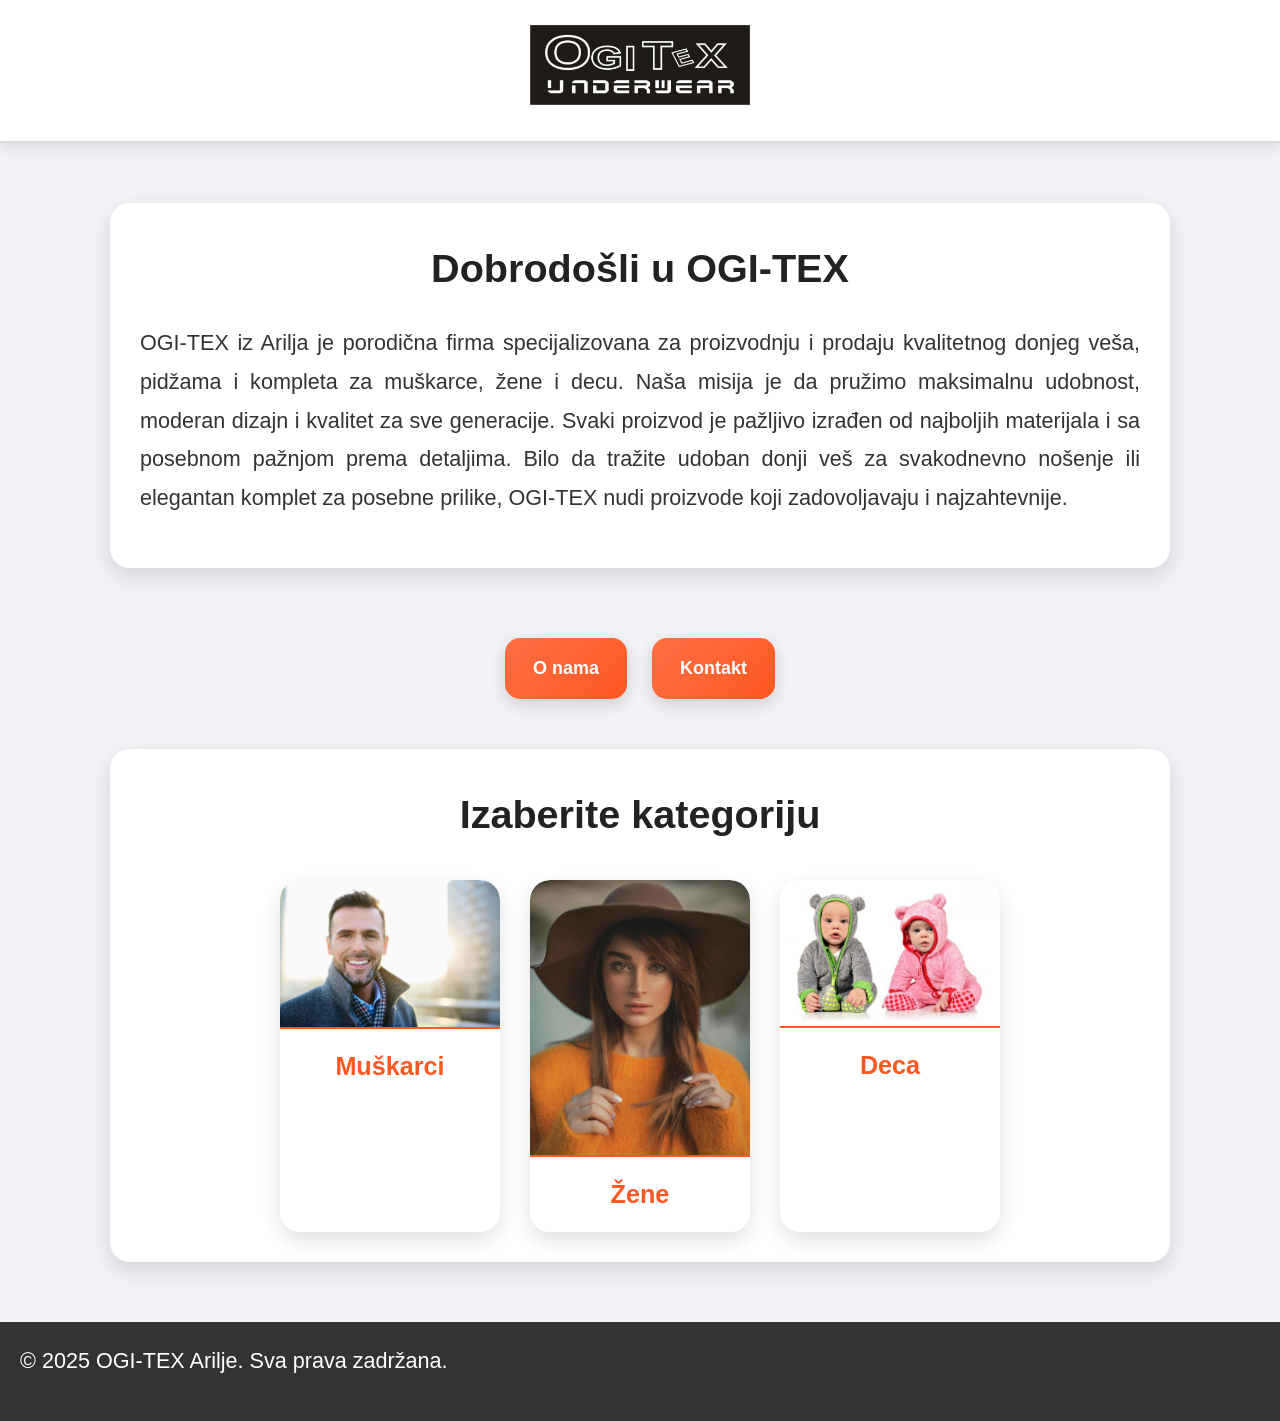
<file: index.html>
<!DOCTYPE html>
<html lang="sr">
<head>
    <meta charset="UTF-8">
    <meta name="viewport" content="width=device-width, initial-scale=1.0">
    <title>OGI-TEX Arilje</title>
    <meta name="description" content="OGI-TEX sivara">
    <meta name="keywords" content="proizvodi,bokserice,majice,kompleti,pidzame,donji ves">
    <meta name="author" content="Ognjen Popadic">
    <link rel="stylesheet" href="style.css">
</head>
<body>
    <header>
        <img src="slike/logo.jpeg" alt="OGI-TEX Logo" class="logo">
    </header>

    <main>
        <section class="intro">
            <h1>Dobrodošli u OGI-TEX</h1>
            <p>
                OGI-TEX iz Arilja je porodična firma specijalizovana za proizvodnju i prodaju kvalitetnog donjeg veša, pidžama i kompleta za muškarce, žene i decu. 
                Naša misija je da pružimo maksimalnu udobnost, moderan dizajn i kvalitet za sve generacije. 
                Svaki proizvod je pažljivo izrađen od najboljih materijala i sa posebnom pažnjom prema detaljima. 
                Bilo da tražite udoban donji veš za svakodnevno nošenje ili elegantan komplet za posebne prilike, 
                OGI-TEX nudi proizvode koji zadovoljavaju i najzahtevnije.
            </p>
        </section>
        <div class="dugmad-nav">
            <a href="o-nama.html" class="dugme">O nama</a>
            <a href="kontakt.html" class="dugme">Kontakt</a>
        </div>

       <section class="kategorije">
    <h2>Izaberite kategoriju</h2>
    <div class="kartice-kategorija">
        <a href="muskarci.html" class="kartica">
            <img src="slike/muskarci.jpg" alt="Muškarci">
            <span>Muškarci</span>
        </a>
        <a href="zene.html" class="kartica">
            <img src="slike/zena.jpg" alt="Žene">
            <span>Žene</span>
        </a>
        <a href="deca.html" class="kartica">
            <img src="slike/deca.jpg" alt="Deca">
            <span>Deca</span>
        </a>
    </div>
</section>


       
    </main>

    <footer>
        <p>&copy; 2025 OGI-TEX Arilje. Sva prava zadržana.</p>
    </footer>
</body>
</html>

</html>
</file>
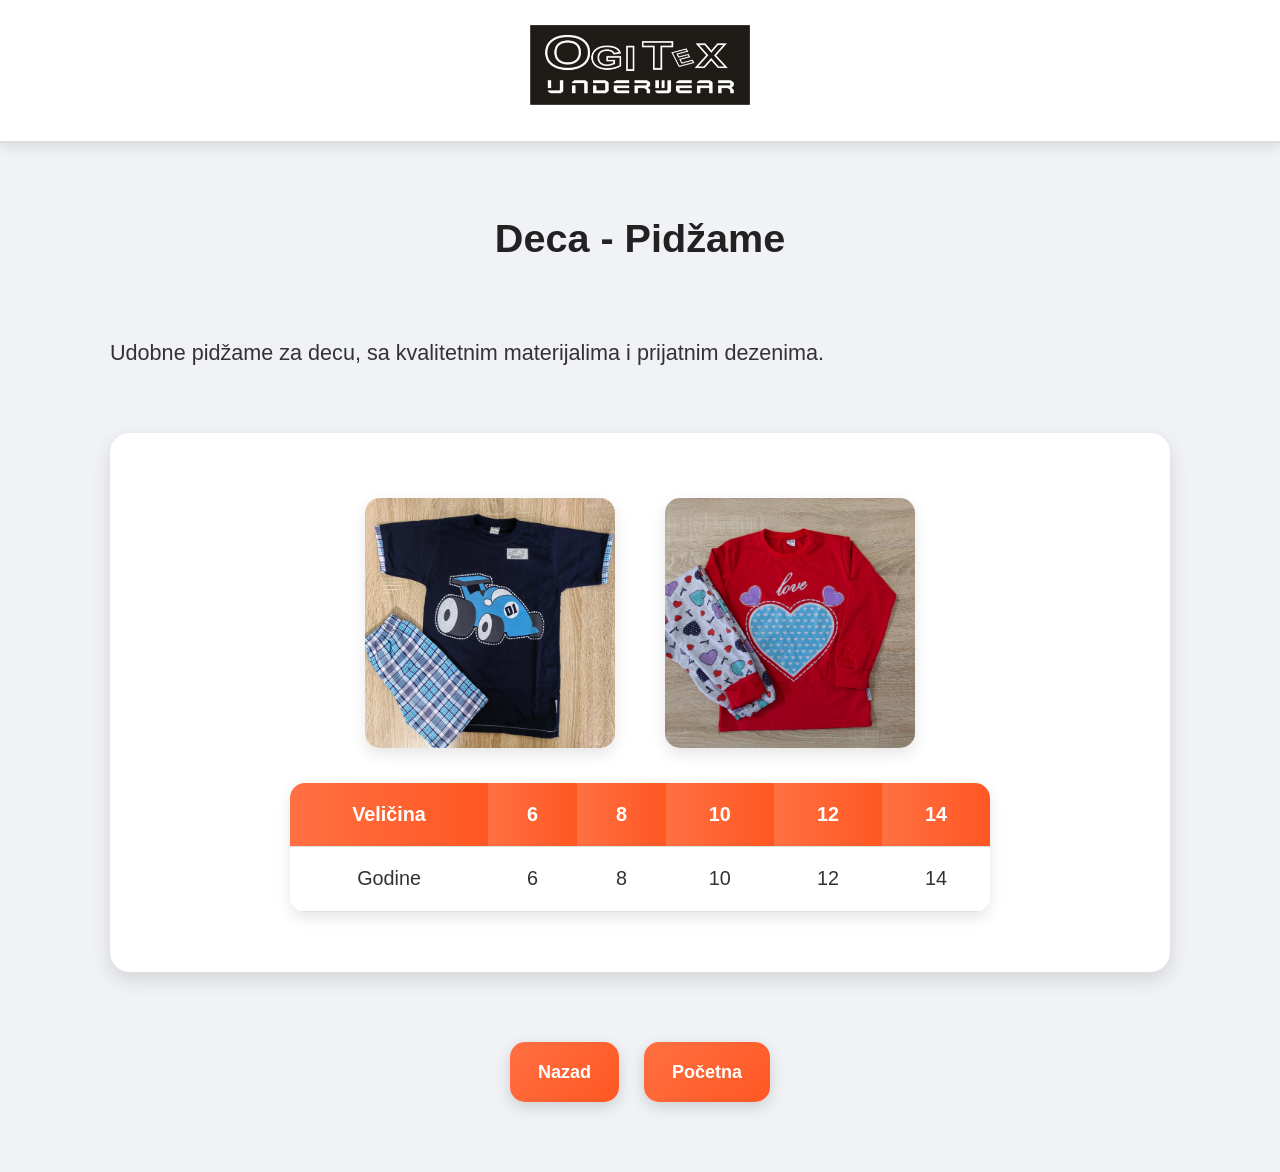
<file: deca-pidzame.html>
<!DOCTYPE html>
<html lang="sr">
<head>
    <meta charset="UTF-8">
    <title>Deca - Pidžame | OGI-TEX</title>
    <link rel="stylesheet" href="style.css">
</head>
<body>
    <header>
        <img src="slike/logo.jpeg" alt="OGI-TEX Logo" class="logo">
    </header>

    <main>
        <h2>Deca - Pidžame</h2>
        <p>Udobne pidžame za decu, sa kvalitetnim materijalima i prijatnim dezenima.</p>

       <section class="proizvod-str">
        <div class="proizvodi-grid">
            <img src="slike/dmpidzama.jpeg" alt="Pidžama 1" class="proizvod-slika">
            <img src="slike/dzpidzama.jpeg" alt="Pidžama 2" class="proizvod-slika">
        </div>

        <table>
            <thead>
                <tr>
                    <th>Veličina</th>
                    <th>6</th>
                    <th>8</th>
                    <th>10</th>
                    <th>12</th>
                    <th>14</th>
                </tr>
            </thead>
            <tbody>
                <tr>
                    <td>Godine</td>
                    <td>6</td>
                    <td>8</td>
                    <td>10</td>
                    <td>12</td>
                    <td>14</td>
                </tr>
            </tbody>
        </table>
        </section>

        <div class="dugmad-nav">
            <a href="deca.html" class="dugme">Nazad</a>
            <a href="index.html" class="dugme">Početna</a>
        </div>
    </main>
</body>
</html>
</file>
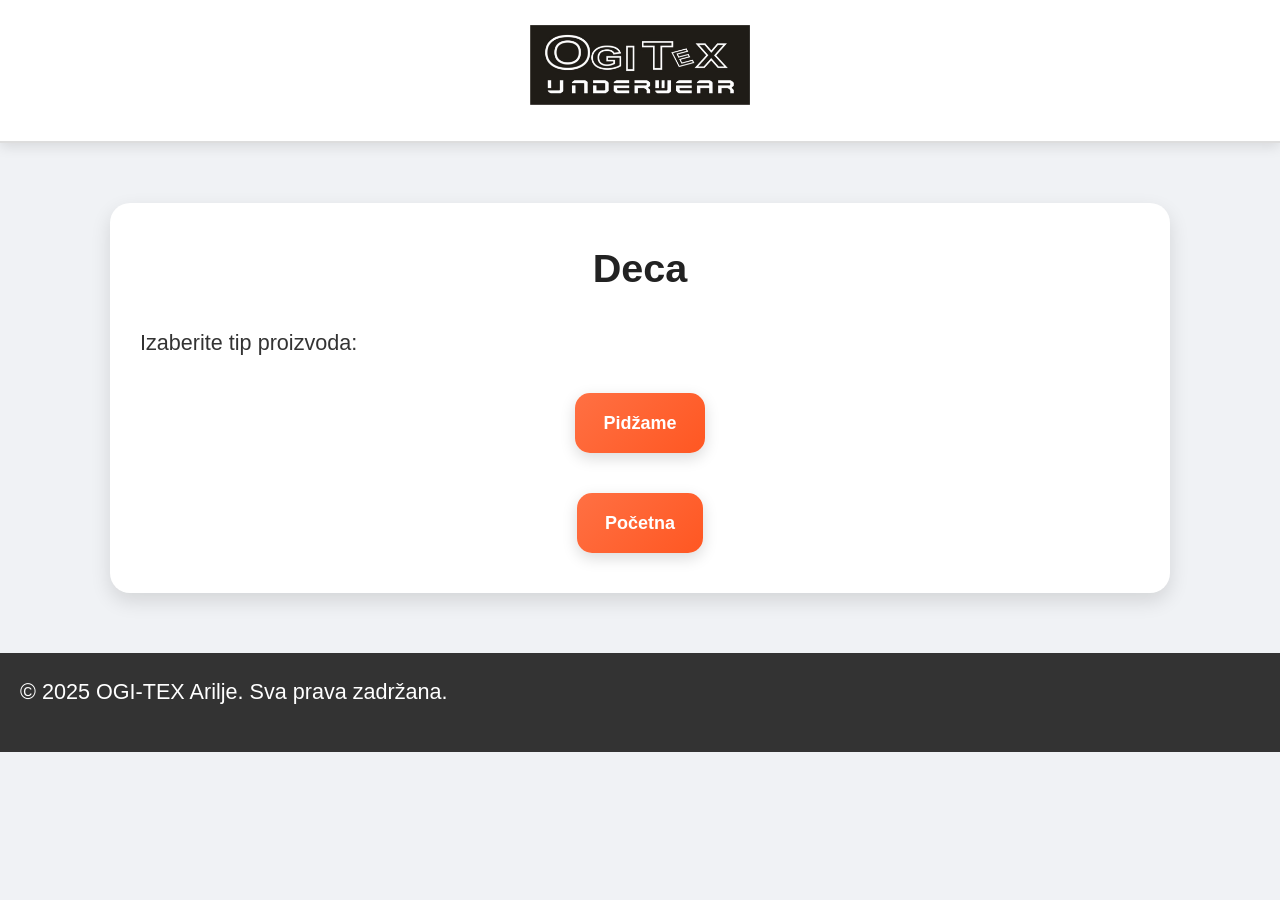
<file: deca.html>
<!DOCTYPE html>
<html lang="sr">
<head>
    <meta charset="UTF-8">
    <meta name="viewport" content="width=device-width, initial-scale=1.0">
    <title>Deca | OGI-TEX</title>
    <link rel="stylesheet" href="style.css">
</head>
<body>
    <header>
        <img src="slike/logo.jpeg" alt="OGI-TEX Logo" class="logo">
    </header>

    <main>
        <section class="podkategorije-str">
            <h1>Deca</h1>
            <p>Izaberite tip proizvoda:</p>
            <div class="dugmad-nav">
                <a href="deca-pidzame.html" class="dugme">Pidžame</a>
            </div>
            <div class="dugmad-nav">
                <a href="index.html" class="dugme">Početna</a>
            </div>
        </section>
    </main>

    <footer>
        <p>&copy; 2025 OGI-TEX Arilje. Sva prava zadržana.</p>
    </footer>
</body>
</html>
</file>
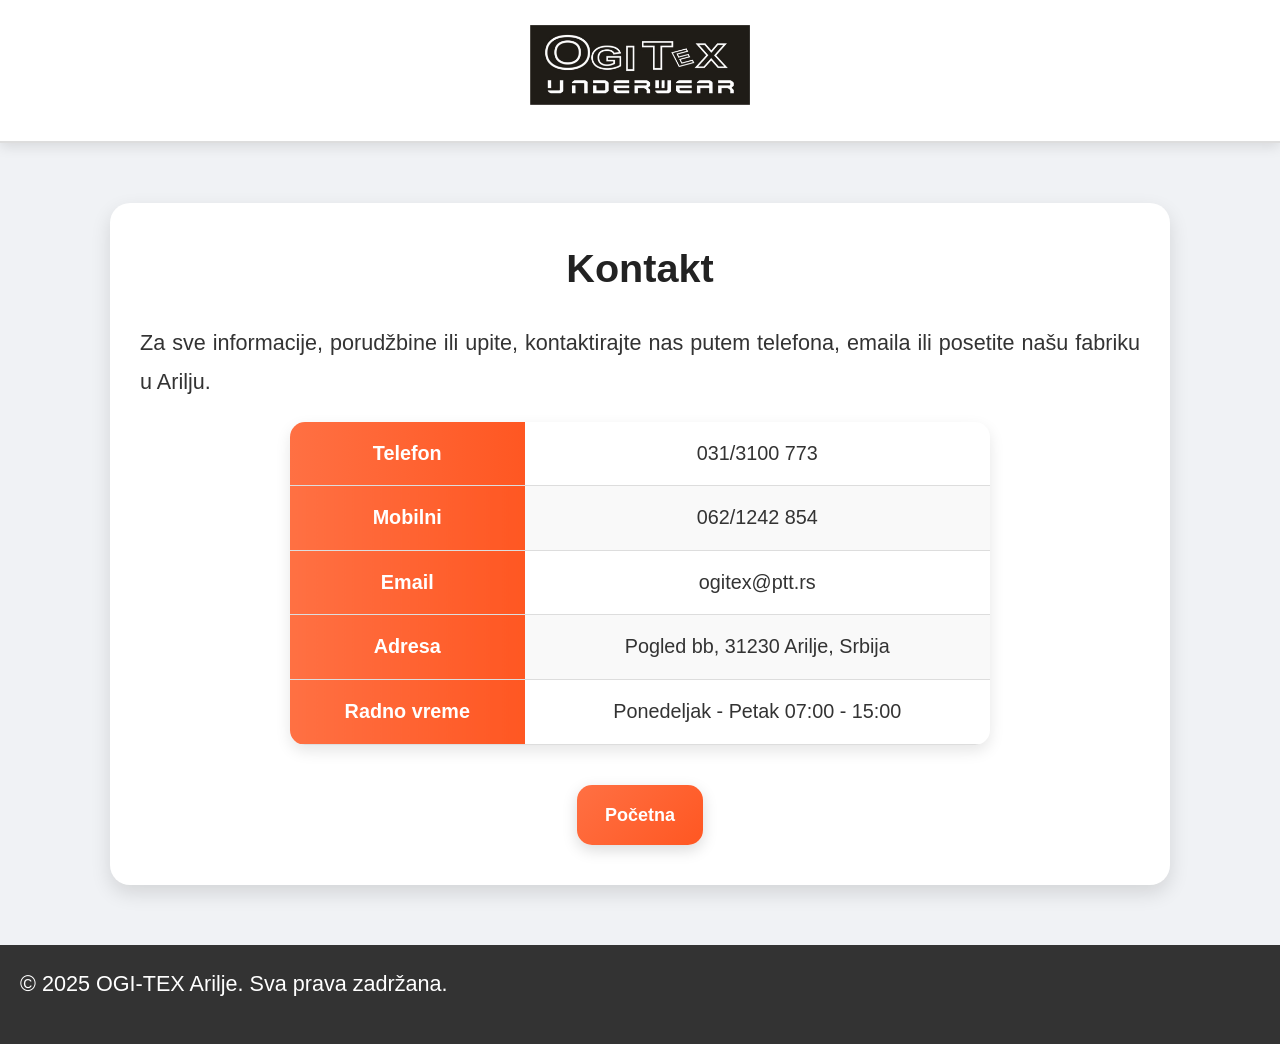
<file: kontakt.html>
<!DOCTYPE html>
<html lang="sr">
<head>
    <meta charset="UTF-8">
    <meta name="viewport" content="width=device-width, initial-scale=1.0">
    <title>Kontakt | OGI-TEX</title>
    <link rel="stylesheet" href="style.css">
</head>
<body>
    <header>
        <img src="slike/logo.jpeg" alt="OGI-TEX Logo" class="logo">
    </header>

    <main>
        <section class="kontakt">
            <h1>Kontakt</h1>
            <p>
                Za sve informacije, porudžbine ili upite, kontaktirajte nas putem telefona, emaila ili posetite našu fabriku u Arilju.
            </p>

            <table>
                <tr>
                    <th>Telefon</th>
                    <td>031/3100 773</td>
                </tr>
                <tr>
                    <th>Mobilni</th>
                    <td>062/1242 854</td>
                </tr>
                <tr>
                    <th>Email</th>
                    <td>ogitex@ptt.rs</td>
                </tr>
                <tr>
                    <th>Adresa</th>
                    <td>Pogled bb, 31230 Arilje, Srbija</td>
                </tr>
                <tr>
                    <th>Radno vreme</th>
                    <td>Ponedeljak - Petak 07:00 - 15:00</td>
                </tr>
            </table>

            <div class="dugmad-nav">
                <a href="index.html" class="dugme">Početna</a>
            </div>
        </section>
    </main>

    <footer>
        <p>&copy; 2025 OGI-TEX Arilje. Sva prava zadržana.</p>
    </footer>
</body>
</html>
</file>
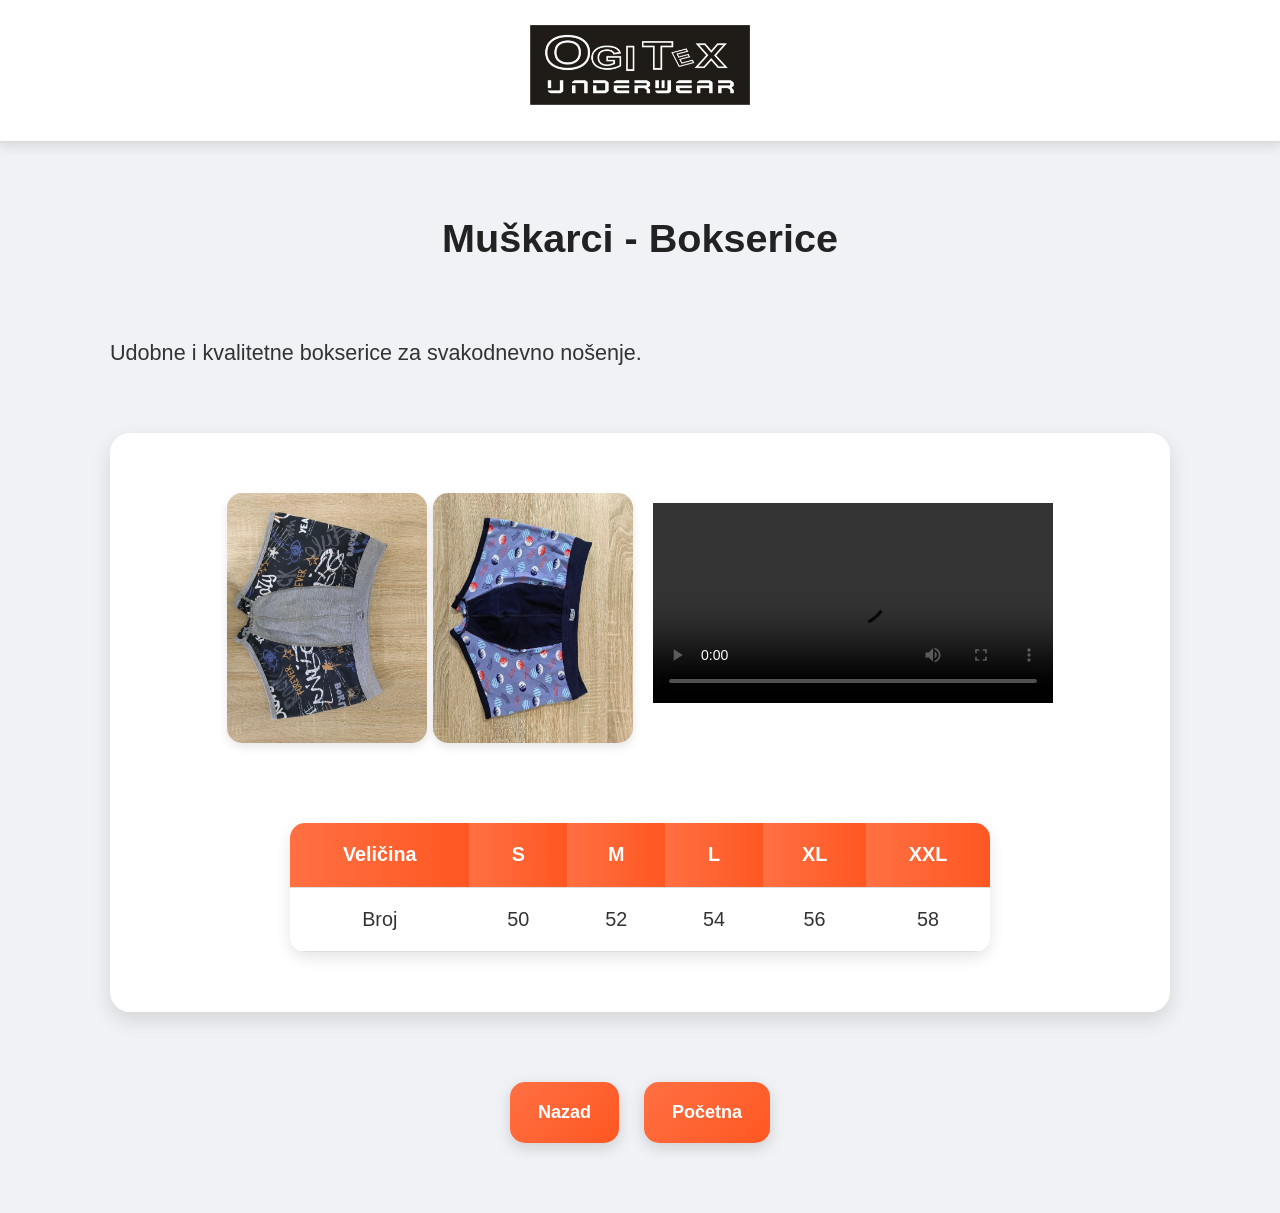
<file: muskarci-bokserice.html>
<!DOCTYPE html>
<html lang="sr">
<head>
    <meta charset="UTF-8">
    <title>Muškarci - Bokserice | OGI-TEX</title>
    <link rel="stylesheet" href="style.css">
</head>
<body>
    <header>
        <img src="slike/logo.jpeg" alt="OGI-TEX Logo" class="logo">
    </header>

    <main>
        <h2>Muškarci - Bokserice</h2>
        <p>Udobne i kvalitetne bokserice za svakodnevno nošenje.</p>
     <!DOCTYPE html>

      <section class="proizvod-str">
        <div class="proizvodi-grid">
      <div class="artikli-flex">
        <div class="slike-artikla">
          <img src="slike/bokserice1.jpeg" alt="Bokserice 1" class="proizvod-slika">
          <img src="slike/bokserice2.jpeg" alt="Bokserice 2" class="proizvod-slika">
        </div>

        <div class="proizvodi-grid">
          <video width="400"   controls>
            <source src="videoedit.mp4" type="video/mp4">
            Vaš preglednik ne podržava video tag.
          </video>
        </div>
      </div>

      <table>
            <thead>
                <tr>
                    <th>Veličina</th>
                    <th>S</th>
                    <th>M</th>
                    <th>L</th>
                    <th>XL</th>
                    <th>XXL</th>
                </tr>
            </thead>
            <tbody>
                <tr>
                    <td>Broj</td>
                    <td>50</td>
                    <td>52</td>
                    <td>54</td>
                    <td>56</td>
                    <td>58</td>
                </tr>
            </tbody>
        </table>
    </section>

  



        <div class="dugmad-nav">
            <a href="muskarci.html" class="dugme">Nazad</a>
            <a href="index.html" class="dugme">Početna</a>
        </div>
    </main>
</body>
</html>
</file>
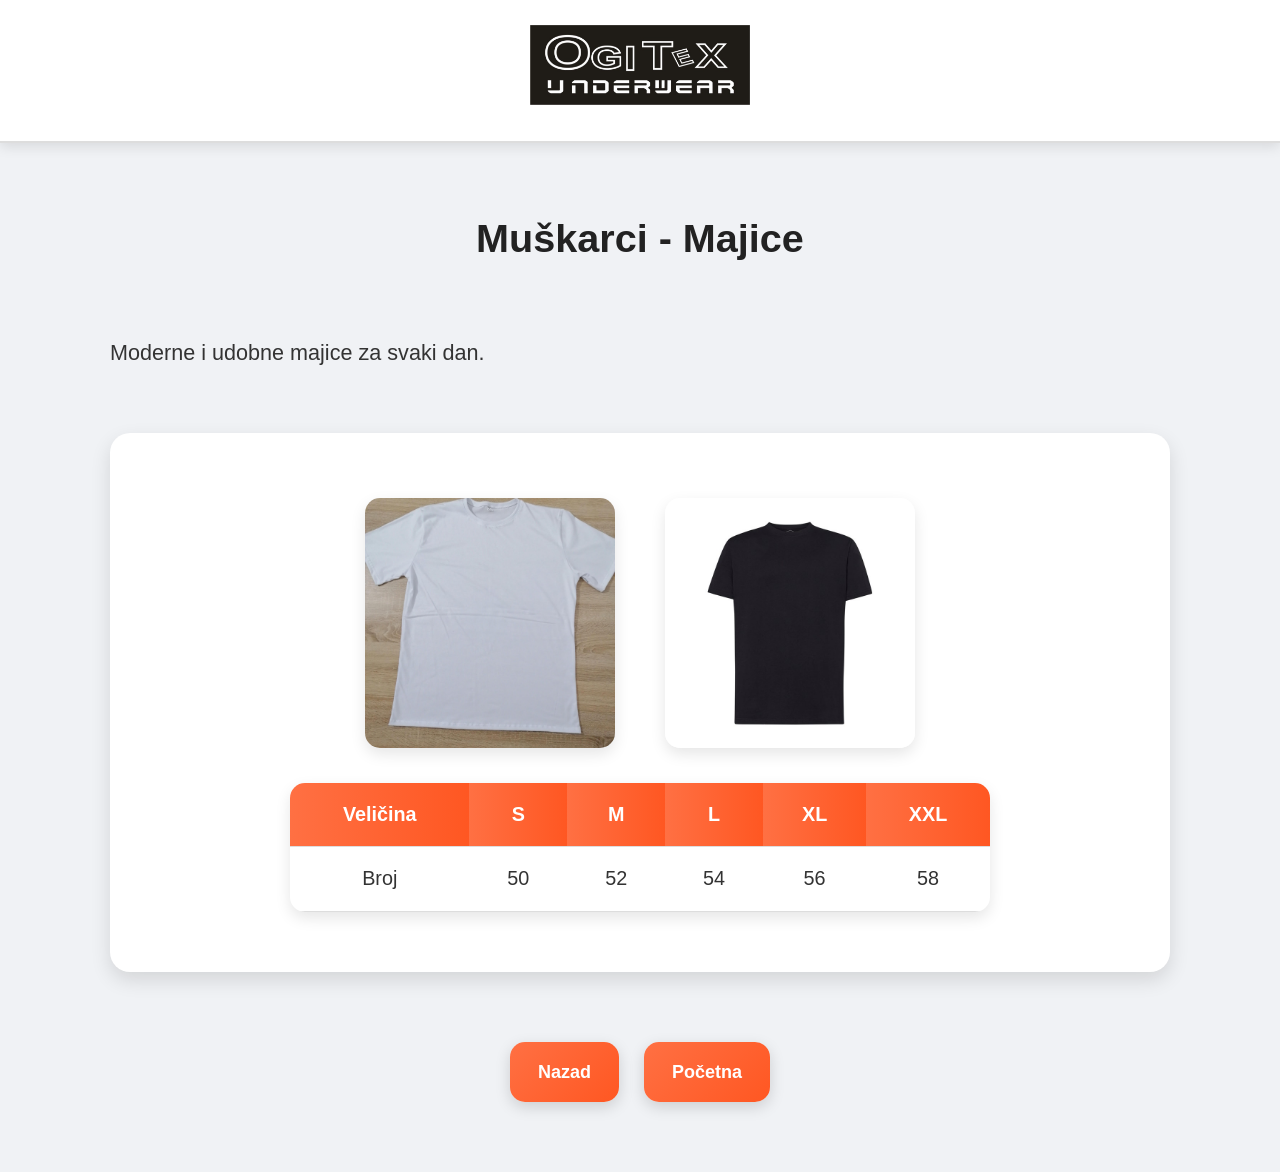
<file: muskarci-majice.html>
<!DOCTYPE html>
<html lang="sr">
<head>
    <meta charset="UTF-8">
    <title>Muškarci - Majice | OGI-TEX</title>
    <link rel="stylesheet" href="style.css">
</head>
<body>
    <header>
        <img src="slike/logo.jpeg" alt="OGI-TEX Logo" class="logo">
    </header>

    <main>
        <h2>Muškarci - Majice</h2>
        <p>Moderne i udobne majice za svaki dan.</p>

        <section class="proizvod-str">
        <div class="proizvodi-grid">
            <img src="slike/majica.jpg" alt="Majica 1" class="proizvod-slika">
            <img src="slike/majica2.jpg" alt="Majica 2" class="proizvod-slika">
        </div>

        <table>
            <thead>
                <tr>
                    <th>Veličina</th>
                    <th>S</th>
                    <th>M</th>
                    <th>L</th>
                    <th>XL</th>
                    <th>XXL</th>
                </tr>
            </thead>
            <tbody>
                <tr>
                    <td>Broj</td>
                    <td>50</td>
                    <td>52</td>
                    <td>54</td>
                    <td>56</td>
                    <td>58</td>
                </tr>
            </tbody>
        </table>
        </section>

        <div class="dugmad-nav">
            <a href="muskarci.html" class="dugme">Nazad</a>
            <a href="index.html" class="dugme">Početna</a>
        </div>
    </main>
</body>
</html>
</file>
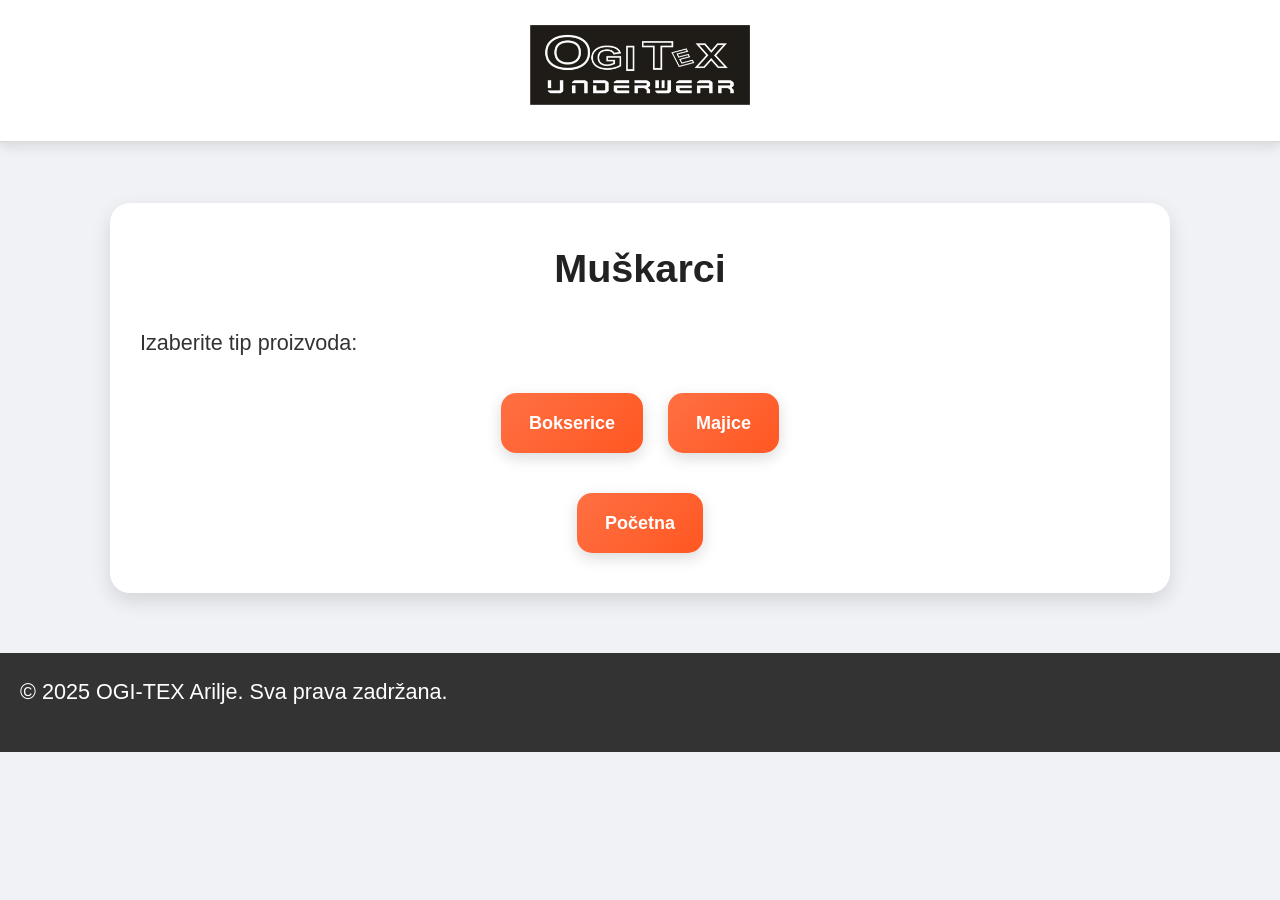
<file: muskarci.html>
<!DOCTYPE html>
<html lang="sr">
<head>
    <meta charset="UTF-8">
    <meta name="viewport" content="width=device-width, initial-scale=1.0">
    <title>Muškarci | OGI-TEX</title>
    <link rel="stylesheet" href="style.css">
</head>
<body>
    <header>
        <img src="slike/logo.jpeg" alt="OGI-TEX Logo" class="logo">
    </header>

    <main>
        <section class="podkategorije-str">
            <h1>Muškarci</h1>
            <p>Izaberite tip proizvoda:</p>
            <div class="dugmad-nav">
                <a href="muskarci-bokserice.html" class="dugme">Bokserice</a>
                <a href="muskarci-majice.html" class="dugme">Majice</a>
            </div>
            <div class="dugmad-nav">
                <a href="index.html" class="dugme">Početna</a>
            </div>
        </section>
    </main>

    <footer>
        <p>&copy; 2025 OGI-TEX Arilje. Sva prava zadržana.</p>
    </footer>
</body>
</html>
</file>
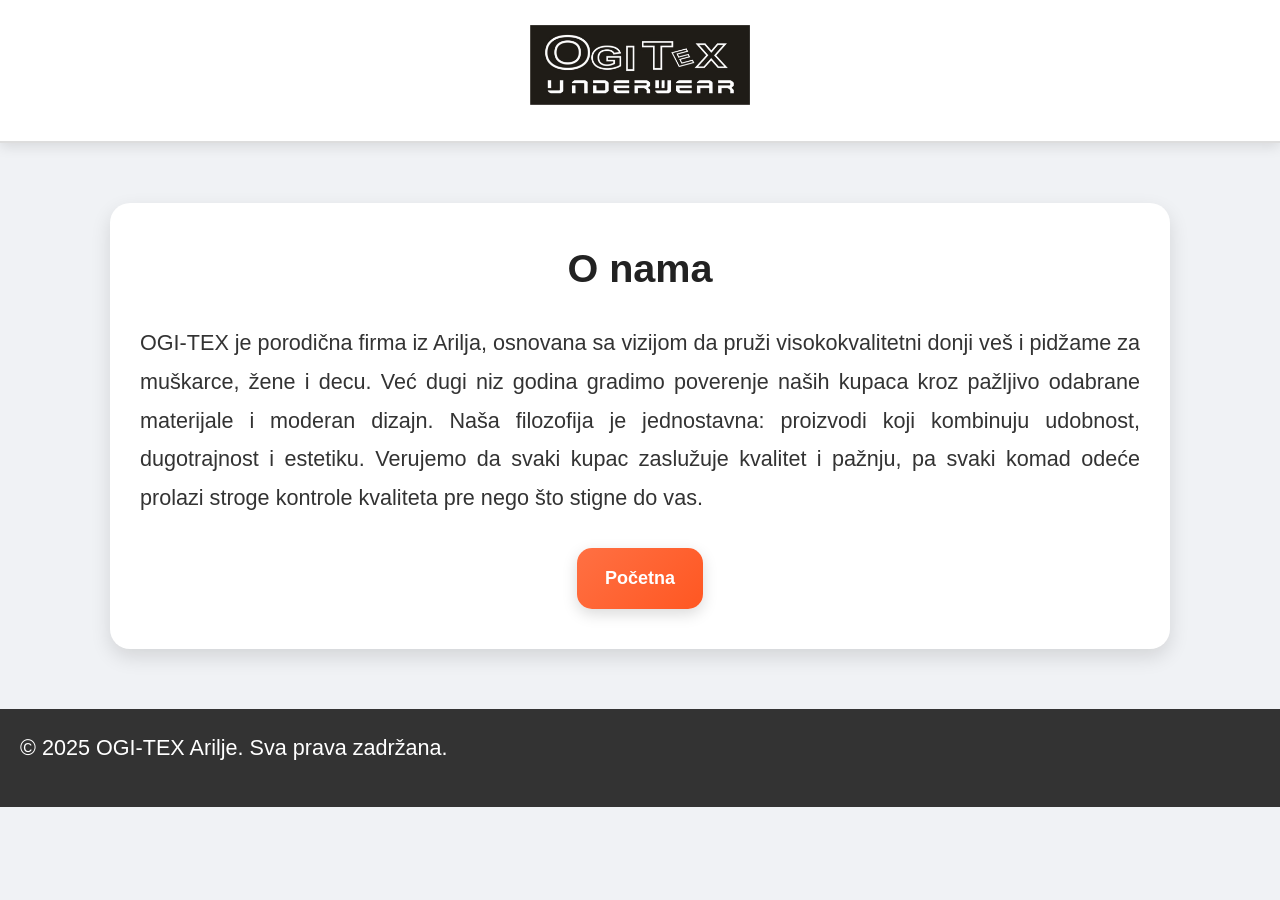
<file: o-nama.html>
<!DOCTYPE html>
<html lang="sr">
<head>
    <meta charset="UTF-8">
    <meta name="viewport" content="width=device-width, initial-scale=1.0">
    <title>O nama | OGI-TEX</title>
    <link rel="stylesheet" href="style.css">
</head>
<body>
    <header>
        <img src="slike/logo.jpeg" alt="OGI-TEX Logo" class="logo">
    </header>

    <main>
        <section class="o-nama">
            <h1>O nama</h1>
            <p>
                OGI-TEX je porodična firma iz Arilja, osnovana sa vizijom da pruži visokokvalitetni donji veš i pidžame za muškarce, žene i decu. 
                Već dugi niz godina gradimo poverenje naših kupaca kroz pažljivo odabrane materijale i moderan dizajn. 
                Naša filozofija je jednostavna: proizvodi koji kombinuju udobnost, dugotrajnost i estetiku. 
                Verujemo da svaki kupac zaslužuje kvalitet i pažnju, pa svaki komad odeće prolazi stroge kontrole kvaliteta pre nego što stigne do vas.
            </p>

            <div class="dugmad-nav">
                <a href="index.html" class="dugme">Početna</a>
            </div>
        </section>
    </main>

    <footer>
        <p>&copy; 2025 OGI-TEX Arilje. Sva prava zadržana.</p>
    </footer>
</body>
</html>
</file>
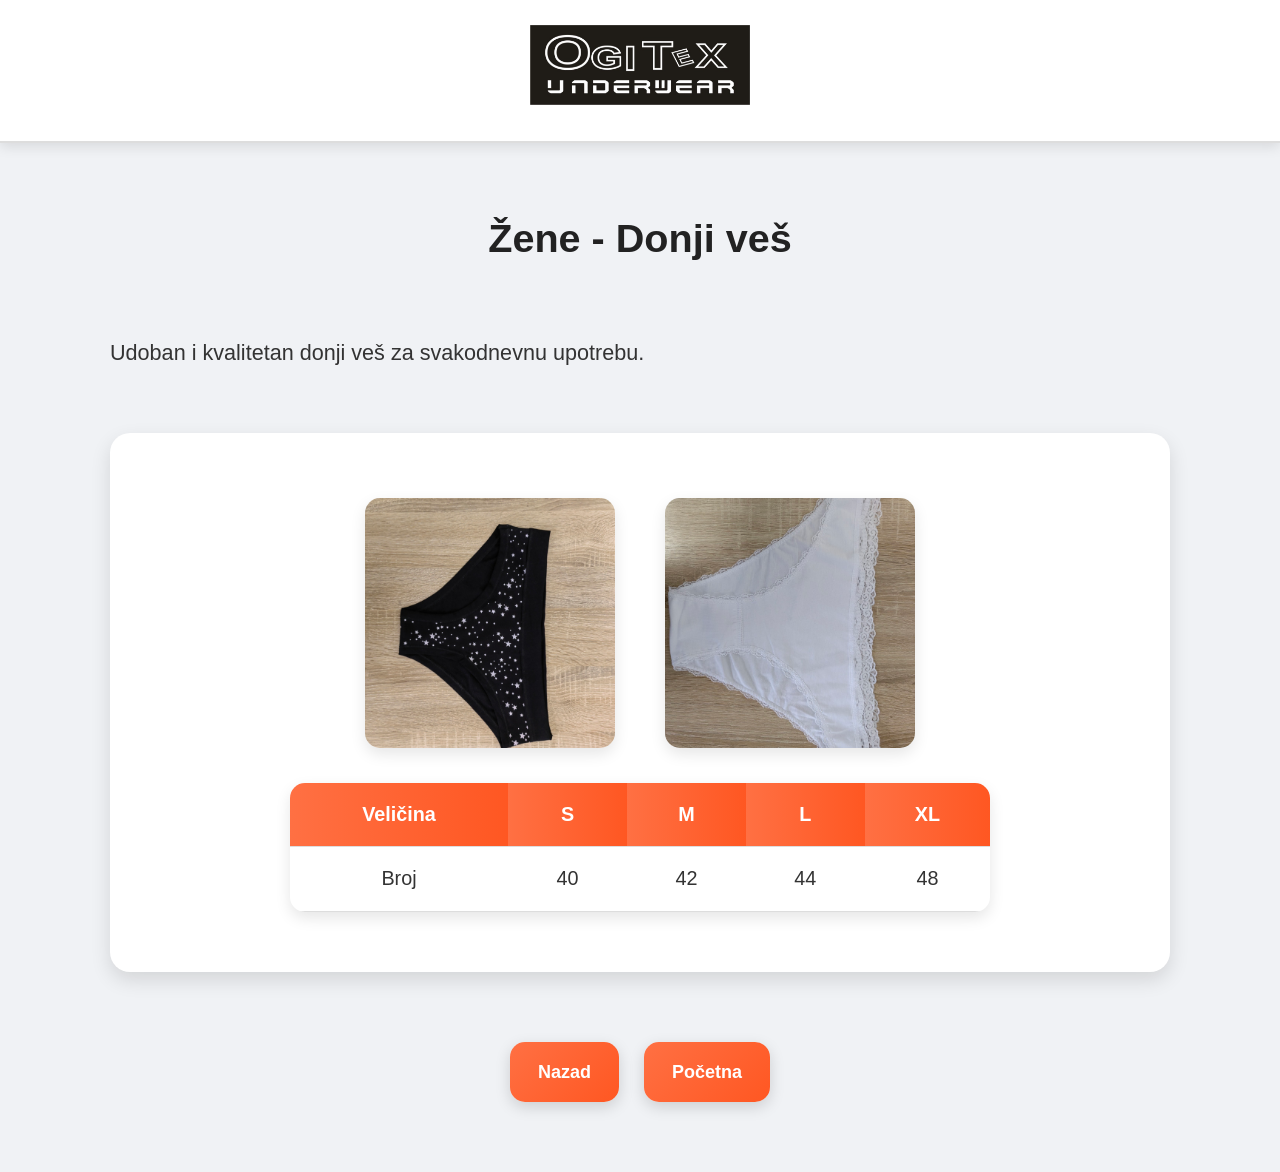
<file: zene-donji-ves.html>
<!DOCTYPE html>
<html lang="sr">
<head>
    <meta charset="UTF-8">
    <title>Žene - Donji veš | OGI-TEX</title>
    <link rel="stylesheet" href="style.css">
</head>
<body>
    <header>
        <img src="slike/logo.jpeg" alt="OGI-TEX Logo" class="logo">
    </header>

    <main>
        <h2>Žene - Donji veš</h2>
        <p>Udoban i kvalitetan donji veš za svakodnevnu upotrebu.</p>

      <section class="proizvod-str">
        <div class="proizvodi-grid">
            <img src="slike/donjives1.jpeg" alt="Donji veš 1" class="proizvod-slika">
            <img src="slike/donjives2.jpeg" alt="Donji veš 2" class="proizvod-slika">
        </div>

        <table>
            <thead>
                <tr>
                    <th>Veličina</th>
                    <th>S</th>
                    <th>M</th>
                    <th>L</th>
                    <th>XL</th>
                </tr>
            </thead>
            <tbody>
                <tr>
                    <td>Broj</td>
                    <td>40</td>
                    <td>42</td>
                    <td>44</td>
                    <td>48</td>
                </tr>
            </tbody>
        </table>
        </section>

        <div class="dugmad-nav">
            <a href="zene.html" class="dugme">Nazad</a>
            <a href="index.html" class="dugme">Početna</a>
        </div>
</file>
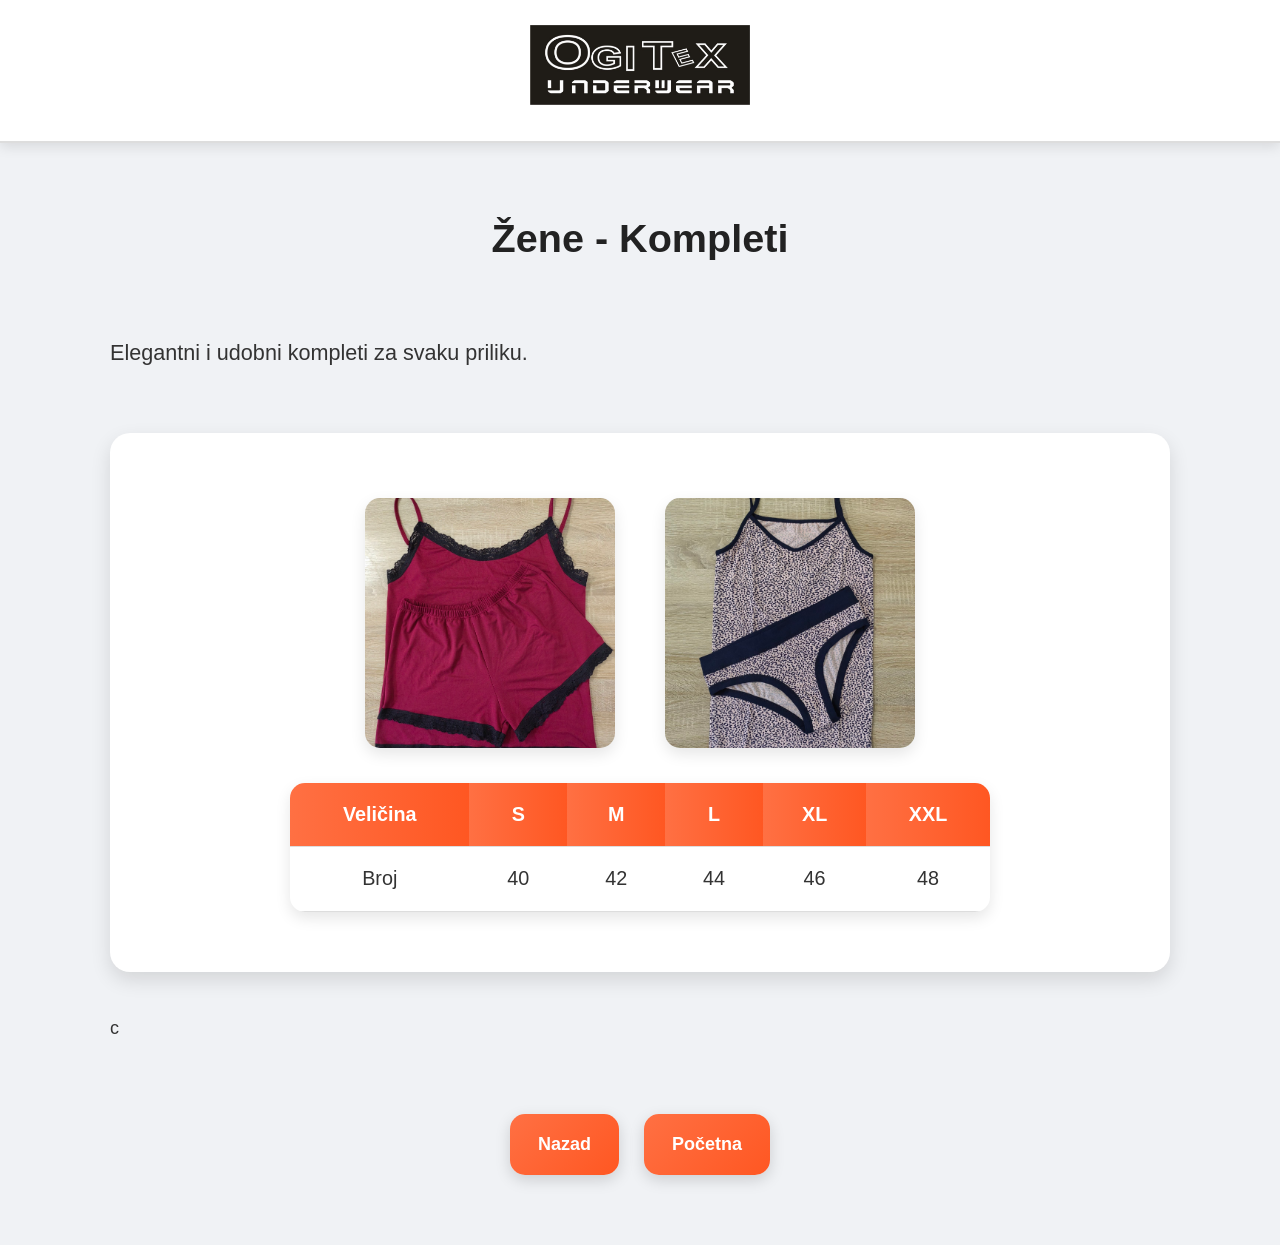
<file: zene-kompleti.html>
<!DOCTYPE html>
<html lang="sr">
<head>
    <meta charset="UTF-8">
    <title>Žene - Kompleti | OGI-TEX</title>
    <link rel="stylesheet" href="style.css">
</head>
<body>
    <header>
        <img src="slike/logo.jpeg" alt="OGI-TEX Logo" class="logo">
    </header>

    <main>
        <h2>Žene - Kompleti</h2>
        <p>Elegantni i udobni kompleti za svaku priliku.</p>

        <section class="proizvod-str">
        <div class="proizvodi-grid">
            <img src="slike/komplet1.jpeg" alt="Komplet 1" class="proizvod-slika">
            <img src="slike/komplet2.jpeg" alt="Komplet 2" class="proizvod-slika">
        </div>

        <table>
            <thead>
                <tr>
                    <th>Veličina</th>
                    <th>S</th>
                    <th>M</th>
                    <th>L</th>
                    <th>XL</th>
                    <th>XXL</th>
                </tr>
            </thead>
            <tbody>
                <tr>
                    <td>Broj</td>
                    <td>40</td>
                    <td>42</td>
                    <td>44</td>
                    <td>46</td>
                    <td>48</td>
                </tr>
            </tbody>
        </table>
        </section>c

        <div class="dugmad-nav">
            <a href="zene.html" class="dugme">Nazad </a>
            <a href="index.html" class="dugme">Početna</a>
        </div>
    </main>
</file>
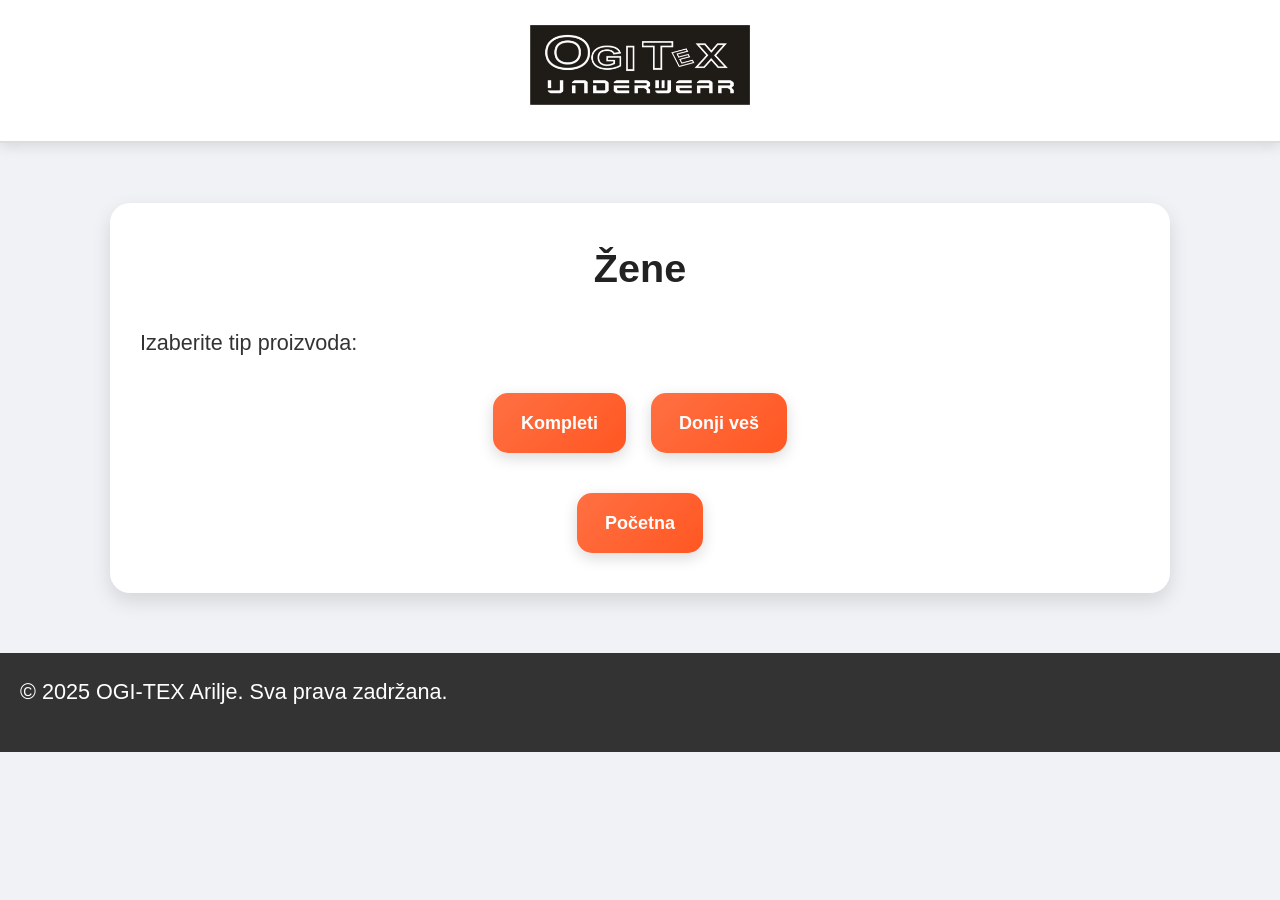
<file: zene.html>
<!DOCTYPE html>
<html lang="sr">
<head>
    <meta charset="UTF-8">
    <meta name="viewport" content="width=device-width, initial-scale=1.0">
    <title>Žene | OGI-TEX</title>
    <link rel="stylesheet" href="style.css">
</head>
<body>
    <header>
        <img src="slike/logo.jpeg" alt="OGI-TEX Logo" class="logo">
    </header>

    <main>
        <section class="podkategorije-str">
            <h1>Žene</h1>
            <p>Izaberite tip proizvoda:</p>
            <div class="dugmad-nav">
                <a href="zene-kompleti.html" class="dugme">Kompleti</a>
                <a href="zene-donji-ves.html" class="dugme">Donji veš</a>
            </div>
            <div class="dugmad-nav">
                <a href="index.html" class="dugme">Početna</a>
            </div>
        </section>
    </main>

    <footer>
        <p>&copy; 2025 OGI-TEX Arilje. Sva prava zadržana.</p>
    </footer>
</body>
</html>
</file>
<file: style.css>
/* ===== Global ===== */
* {
    box-sizing: border-box;
    margin: 0;
    padding: 0;
}

body {
    font-family: 'Segoe UI', Tahoma, Geneva, Verdana, sans-serif;
    background-color: #f0f2f5;
    color: #333;
    line-height: 1.8;
    font-size: 18px;
}

/* ===== Header ===== */
header {
    background-color: #ffffff;
    padding: 25px 20px;
    text-align: center;
    box-shadow: 0 4px 12px rgba(0,0,0,0.1);
    border-bottom: 2px solid #ddd;
}

header .logo {
    width: 220px;
    max-width: 90%;
    transition: transform 0.3s ease;
}

header .logo:hover {
    transform: scale(1.05);
}

/* ===== Main sections ===== */
main {
    max-width: 1100px;
    margin: 40px auto;
    padding: 20px;
    display: flex;
    flex-direction: column;
    gap: 40px;
}

/* ===== Naslovi i tekst ===== */
h1, h2 {
    text-align: center;
    margin-bottom: 20px;
    color: #222;
    font-size: 2.2em;
}

p {
    text-align: justify;
    margin-bottom: 20px;
    font-size: 1.2em;
}

/* ===== Dugmad ===== */
.dugmad-nav {
    text-align: center;
    margin-top: 20px;
}

.dugme {
    display: inline-block;
    background: linear-gradient(135deg, #ff7043, #ff5722);
    color: #fff;
    padding: 14px 28px;
    text-decoration: none;
    margin: 10px;
    border-radius: 15px;
    font-weight: 600;
    transition: all 0.4s ease;
    box-shadow: 0 5px 15px rgba(0,0,0,0.15);
}

.dugme:hover {
    background: linear-gradient(135deg, #ff5722, #ff3d00);
    transform: translateY(-3px);
    box-shadow: 0 8px 20px rgba(0,0,0,0.25);
}

/* ===== Tabele za veličine ===== */
table {
    width: 90%;
    max-width: 700px;
    margin: 20px auto 30px auto;
    border-collapse: collapse;
    text-align: center;
    border-radius: 15px;
    overflow: hidden;
    box-shadow: 0 6px 15px rgba(0,0,0,0.1);
    background-color: #ffffff;
    transition: transform 0.3s ease, box-shadow 0.3s ease;
}

table th, table td {
    padding: 14px 20px;
    border-bottom: 1px solid #ddd;
    font-size: 1.1em;
}

table th {
    background: linear-gradient(90deg, #ff7043, #ff5722);
    color: #fff;
    font-weight: 700;
}

table tr:nth-child(even) {
    background-color: #f9f9f9;
}

table tr:hover {
    background-color: #ffe0d6;
    transform: scale(1.02);
}
.kartice-kategorija {
    display: flex;
    justify-content: center;
    gap: 30px;
    flex-wrap: wrap;
    margin-top: 30px;
}
.proizvod-slika {
    width: 250px;       /* ujednačena širina */
    height: 250px;      /* ujednačena visina */
    object-fit: cover;   /* slike se neće deformisati */
    border-radius: 15px; /* zaobljeni uglovi */
    margin: 15px;
    transition: transform 0.3s ease, box-shadow 0.3s ease;
    box-shadow: 0 6px 15px rgba(0,0,0,0.1);
}

.proizvod-slika:hover {
    transform: scale(1.05);
    box-shadow: 0 10px 25px rgba(0,0,0,0.18);
}


/* Kontejner za slike proizvoda */
.proizvodi-grid {
    display: flex;
    flex-wrap: wrap;
    justify-content: center;
    gap: 20px;
    margin-top: 20px;
}
.artikli-flex {
  display: flex;
  justify-content: center;
  align-items: flex-start;
  gap: 20px;
  flex-wrap: wrap;
  margin-bottom: 20px;
}

.slike-artikla img {
  width: 200px;
  margin: 10px 0;
  border-radius: 15px;
  box-shadow: 0 4px 10px rgba(0,0,0,0.1);
}

.video-artikla video {
  border-radius: 15px;
  box-shadow: 0 4px 10px rgba(0,0,0,0.1);
}


.kartica {
    display: flex;
    flex-direction: column;
    align-items: center;
    width: 220px;
    background-color: #ffffff;
    border-radius: 20px;
    box-shadow: 0 8px 20px rgba(0,0,0,0.12);
    text-decoration: none;
    color: #222;
    transition: transform 0.3s ease, box-shadow 0.3s ease;
    overflow: hidden;
}

.kartica img {
    width: 100%;
    border-bottom: 2px solid #ff5722;
    border-top-left-radius: 20px;
    border-top-right-radius: 20px;
    transition: transform 0.3s ease;
}

.kartica span {
    font-size: 1.4em;
    font-weight: 700;
    padding: 15px 0;
    color: #ff5722;
}

.kartica:hover {
    transform: translateY(-5px);
    box-shadow: 0 12px 25px rgba(0,0,0,0.18);
}

.kartica:hover img {
    transform: scale(1.05);
}


/* ===== Footer ===== */
footer {
    text-align: center;
    padding: 20px;
    background-color: #333;
    color: white;
    margin-top: 40px;
    font-size: 1em;
}

/* ===== Section cards ===== */
main section {
    background-color: #ffffff;
    border-radius: 20px;
    padding: 30px;
    box-shadow: 0 8px 20px rgba(0,0,0,0.12);
    transition: transform 0.3s ease, box-shadow 0.3s ease;
}

main section:hover {
    transform: translateY(-5px);
    box-shadow: 0 12px 30px rgba(0,0,0,0.18);
}

/* ===== Responsivnost ===== */
@media (max-width: 768px) {
    main {
        padding: 15px;
    }

    h1, h2 {
        font-size: 1.8em;
    }

    p {
        font-size: 1em;
    }

    .dugme {
        padding: 12px 20px;
        font-size: 1em;
    }

    table {
        width: 95%;
    }
}
</file>
